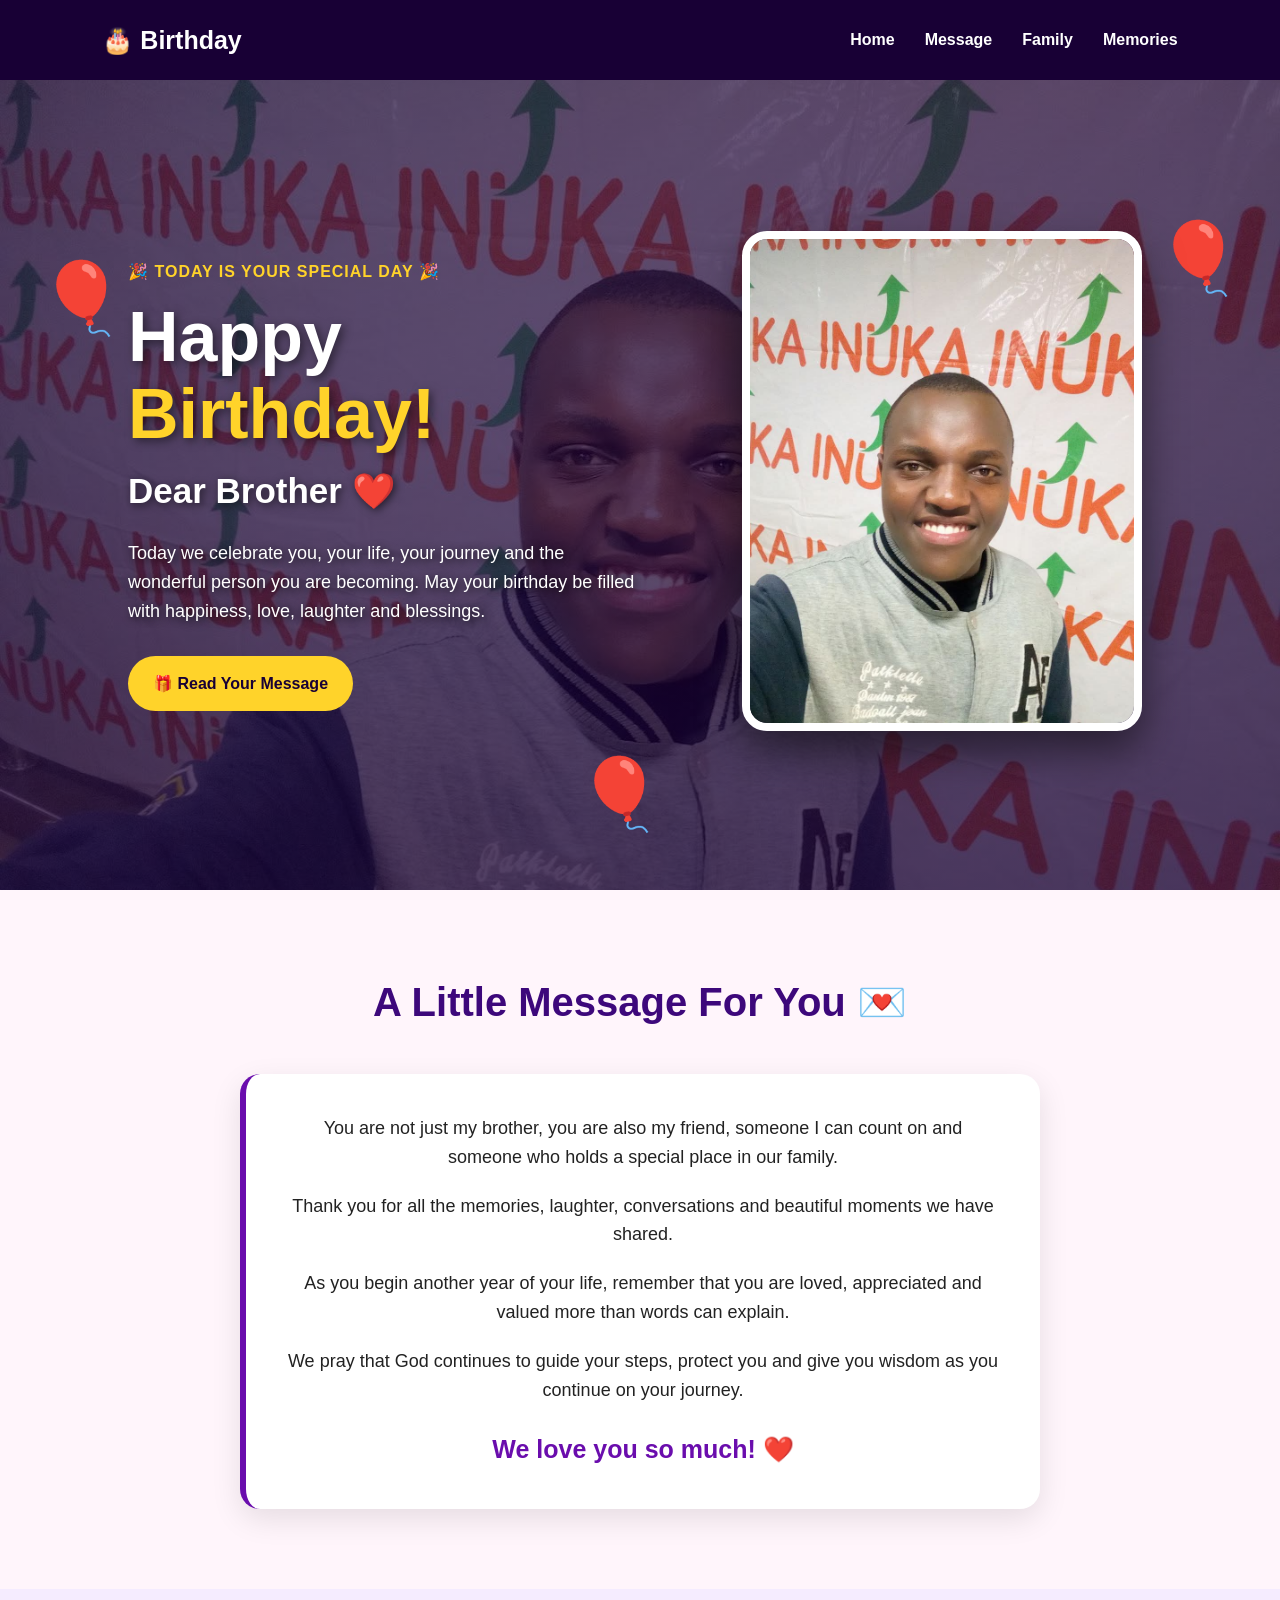
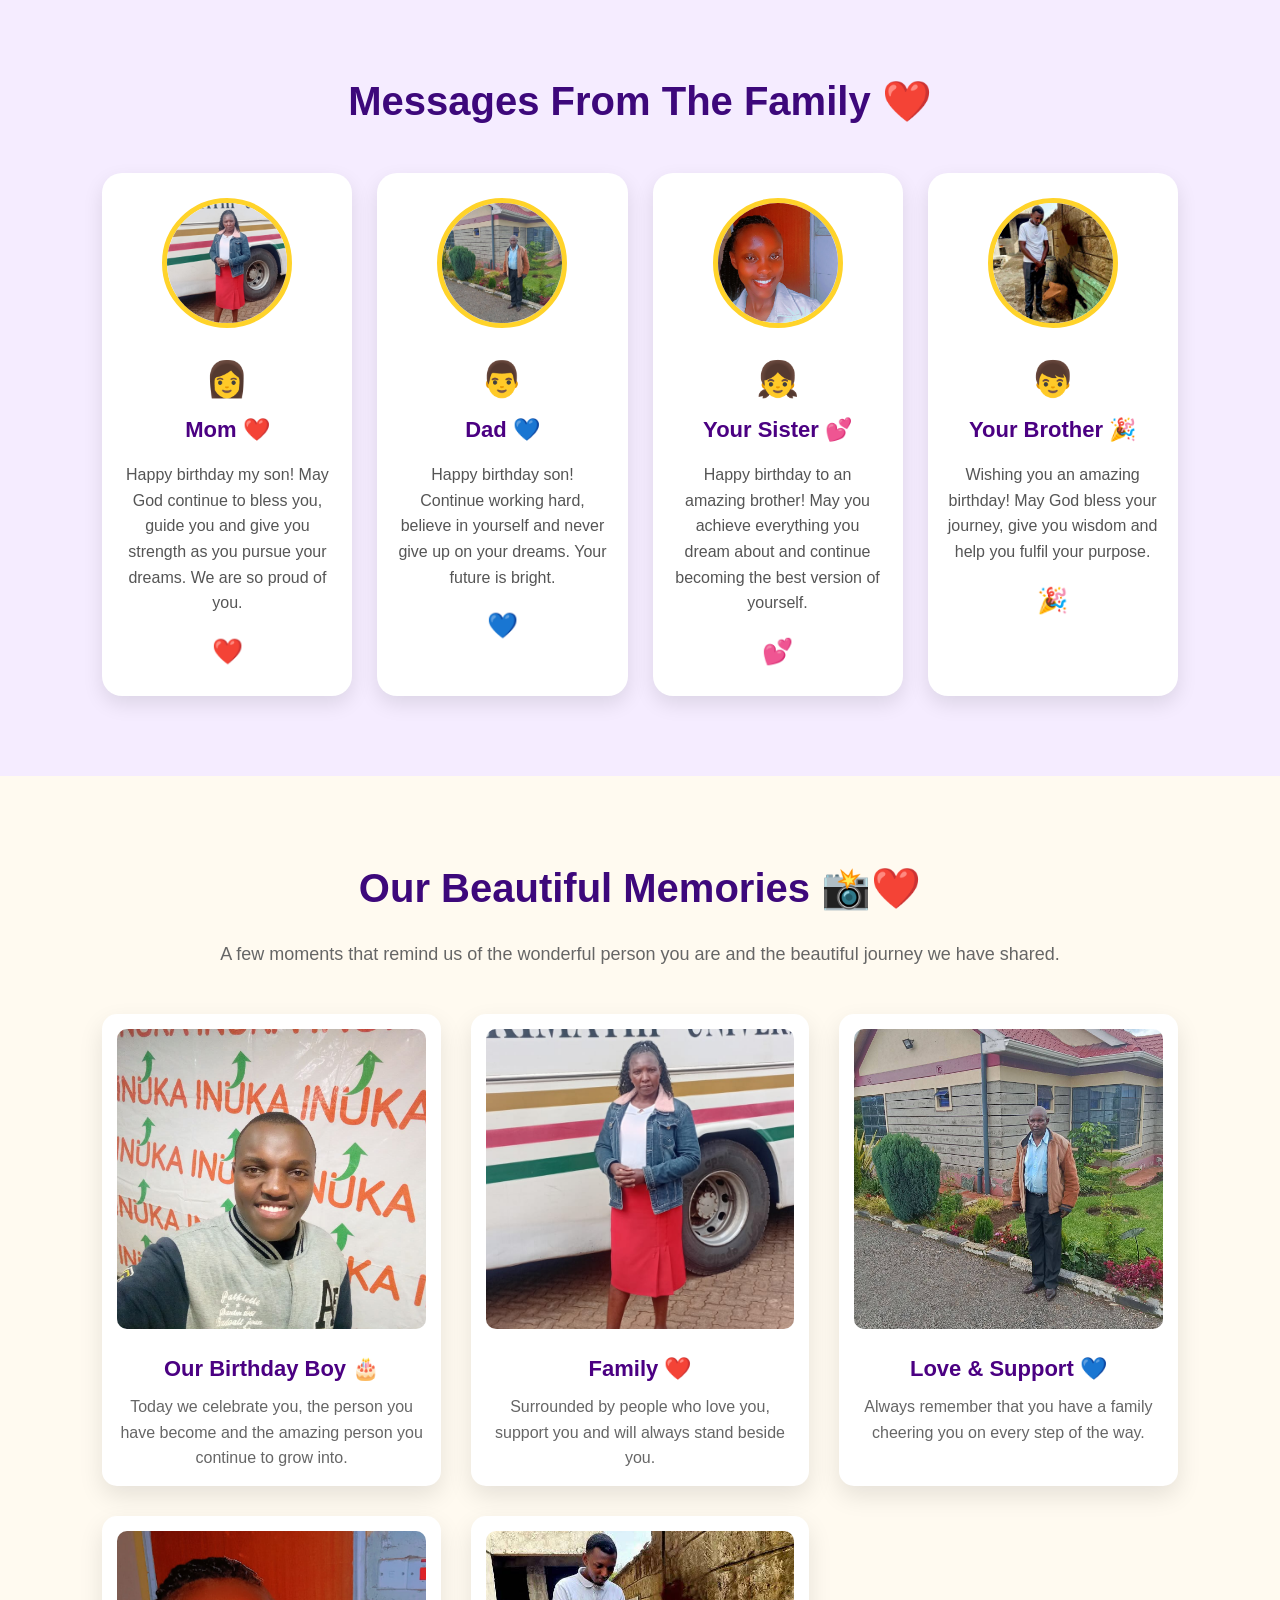
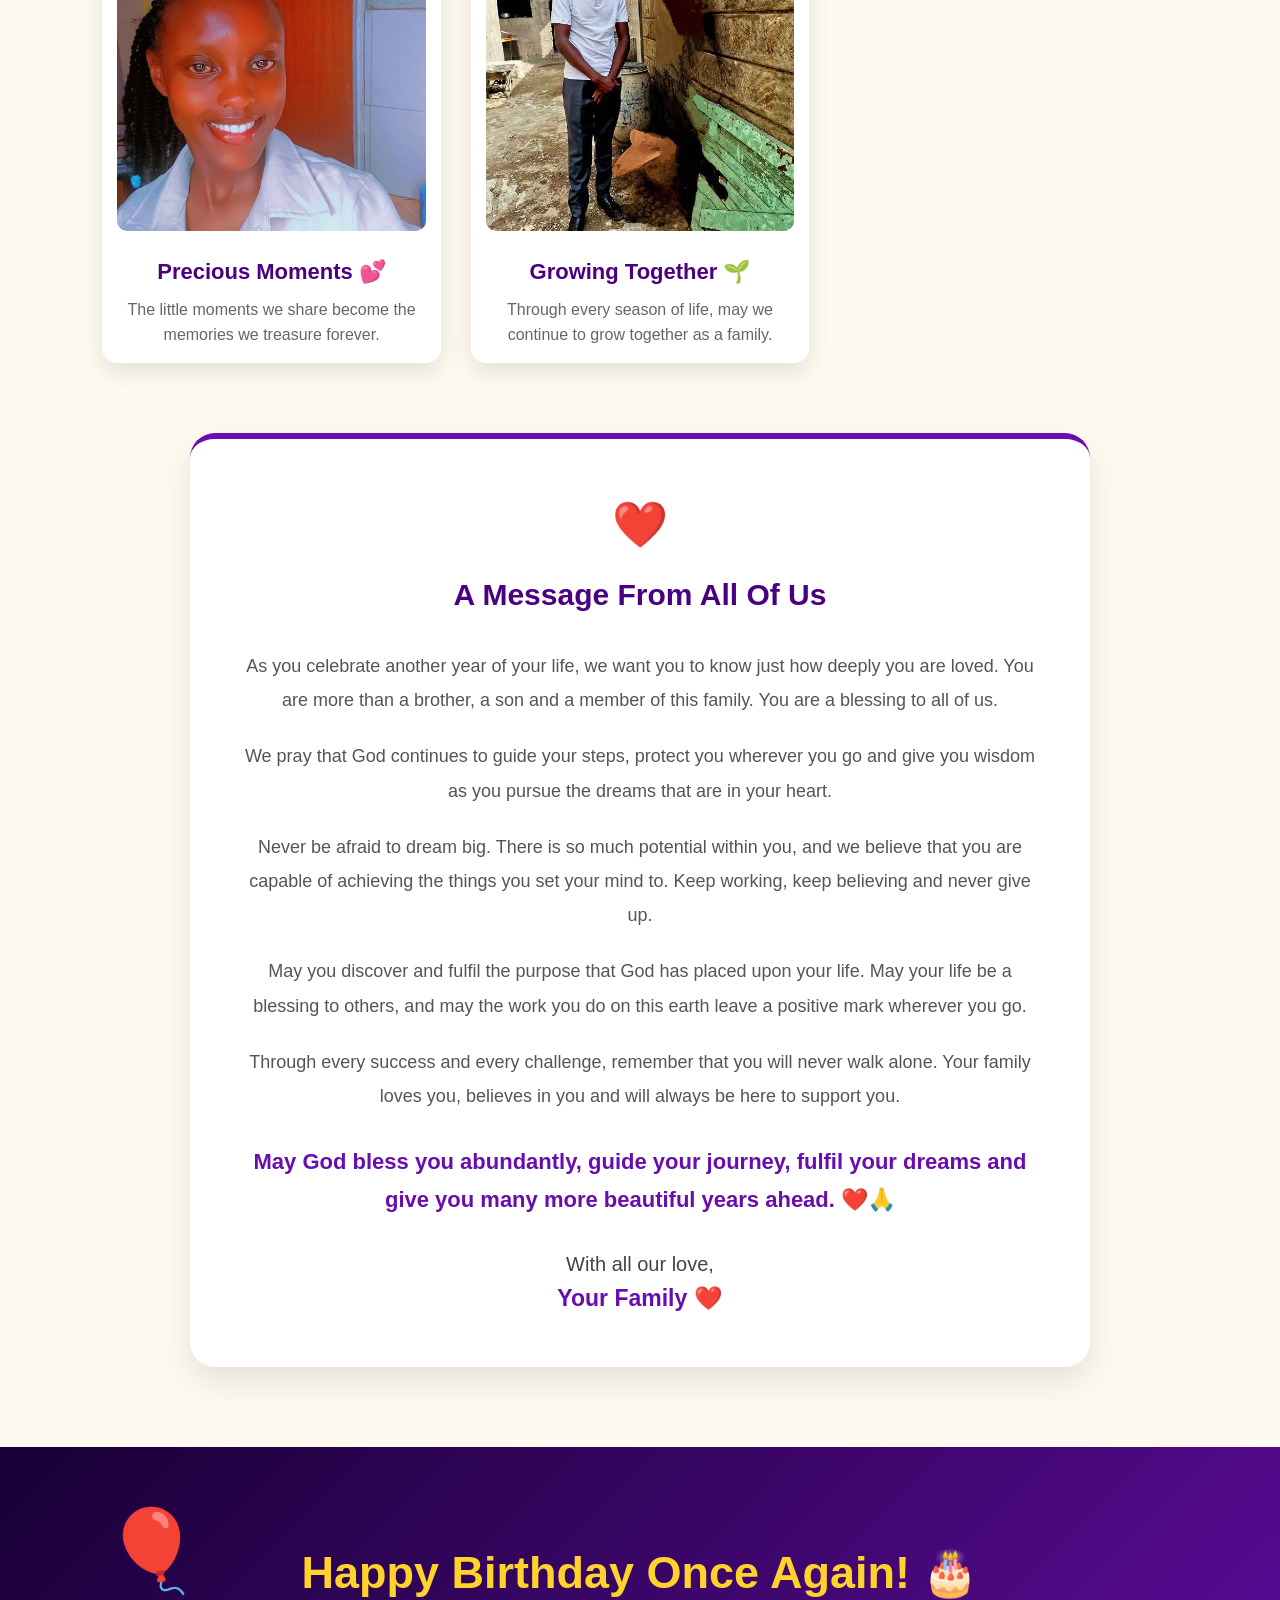
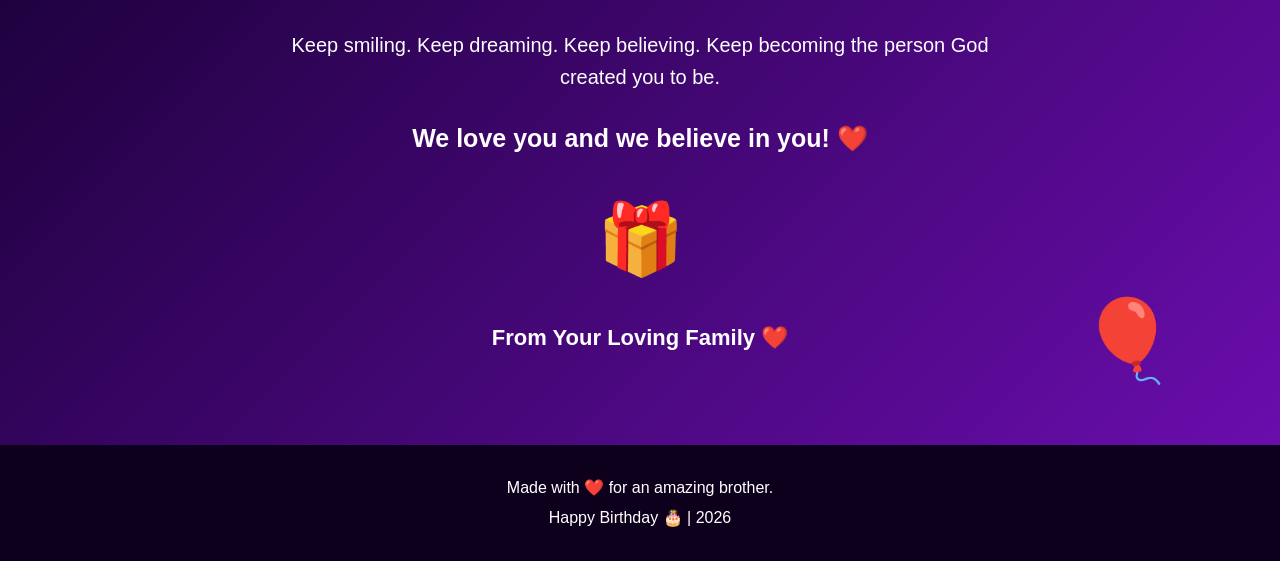
<file: index.html>
<!DOCTYPE html>
<html lang="en">

<head>

    <meta charset="UTF-8">

    <meta name="viewport" content="width=device-width, initial-scale=1.0">

    <title>Happy Birthday Brother 🎂</title>

    <link rel="stylesheet" href="birth.css">

</head>


<body>


    <!-- ================= NAVIGATION ================= -->

    <nav>

        <h2>🎂 Birthday</h2>

        <ul>

            <li>
                <a href="#home">Home</a>
            </li>

            <li>
                <a href="#message">Message</a>
            </li>

            <li>
                <a href="#family">Family</a>
            </li>

            <li>
                <a href="#memories">Memories</a>
            </li>

        </ul>

    </nav>



    <!-- ================= HERO SECTION ================= -->

    <section class="hero" id="home">


        <!-- Floating balloons -->

        <div class="floating-balloon balloon-one">
            🎈
        </div>

        <div class="floating-balloon balloon-two">
            🎈
        </div>

        <div class="floating-balloon balloon-three">
            🎈
        </div>


        <!-- Hero text -->

        <div class="hero-text">

            <p class="small-title">
                🎉 TODAY IS YOUR SPECIAL DAY 🎉
            </p>


            <h1>
                Happy <span>Birthday!</span>
            </h1>


            <h2>
                Dear Brother ❤️
            </h2>


            <p class="hero-description">

                Today we celebrate you, your life,
                your journey and the wonderful person
                you are becoming.

                May your birthday be filled with
                happiness, love, laughter and blessings.

            </p>


            <a href="#message" class="birthday-button">

                🎁 Read Your Message

            </a>

        </div>



        <!-- Brother's photo -->

        <div class="hero-image">

            <img
                src="WhatsApp Image 2026-08-17 at 10.48.43.jpeg"
                alt="My Brother"
            >

        </div>


    </section>



    <!-- ================= MESSAGE SECTION ================= -->

    <section class="message-section" id="message">


        <h2>
            A Little Message For You 💌
        </h2>


        <div class="message-box">


            <p>

                You are not just my brother,
                you are also my friend, someone
                I can count on and someone who
                holds a special place in our family.

            </p>


            <p>

                Thank you for all the memories,
                laughter, conversations and
                beautiful moments we have shared.

            </p>


            <p>

                As you begin another year of your life,
                remember that you are loved,
                appreciated and valued more than
                words can explain.

            </p>


            <p>

                We pray that God continues to guide
                your steps, protect you and give you
                wisdom as you continue on your journey.

            </p>


            <h3>

                We love you so much! ❤️

            </h3>


        </div>


    </section>



    <!-- ================= FAMILY SECTION ================= -->

    <section class="family-section" id="family">


        <h2>
            Messages From The Family ❤️
        </h2>


        <div class="cards">


            <!-- MOM -->

            <div class="card">


                <img
                    src="WhatsApp Image 2026-08-17 at 10.49.44.jpeg"
                    alt="Mom"
                    class="family-photo"
                >


                <div class="card-icon">
                    👩
                </div>


                <h3>
                    Mom ❤️
                </h3>


                <p>

                    Happy birthday my son!

                    May God continue to bless you,
                    guide you and give you strength
                    as you pursue your dreams.

                    We are so proud of you.

                </p>


                <span>
                    ❤️
                </span>


            </div>



            <!-- DAD -->

            <div class="card">


                <img
                    src="WhatsApp Image 2026-08-17 at 10.53.54.jpeg"
                    alt="Dad"
                    class="family-photo"
                >


                <div class="card-icon">
                    👨
                </div>


                <h3>
                    Dad 💙
                </h3>


                <p>

                    Happy birthday son!

                    Continue working hard,
                    believe in yourself and
                    never give up on your dreams.

                    Your future is bright.

                </p>


                <span>
                    💙
                </span>


            </div>



            <!-- SISTER -->

            <div class="card">


                <img
                    src="WhatsApp Image 2026-08-17 at 11.17.08.jpeg"
                    alt="Sister"
                    class="family-photo"
                >


                <div class="card-icon">
                    👧
                </div>


                <h3>
                    Your Sister 💕
                </h3>


                <p>

                    Happy birthday to an amazing
                    brother!

                    May you achieve everything
                    you dream about and continue
                    becoming the best version of yourself.

                </p>


                <span>
                    💕
                </span>


            </div>



            <!-- BROTHER -->

            <div class="card">


                <img
                    src="WhatsApp Image 2026-08-17 at 10.53.39.jpeg"
                    alt="Brother"
                    class="family-photo"
                >


                <div class="card-icon">
                    👦
                </div>


                <h3>
                    Your Brother 🎉
                </h3>


                <p>

                    Wishing you an amazing birthday!

                    May God bless your journey,
                    give you wisdom and help you
                    fulfil your purpose.

                </p>


                <span>
                    🎉
                </span>


            </div>


        </div>


    </section>



    <!-- ================= MEMORIES SECTION ================= -->

    <section class="memories-section" id="memories">


        <h2>
            Our Beautiful Memories 📸❤️
        </h2>


        <p class="section-intro">

            A few moments that remind us of
            the wonderful person you are and
            the beautiful journey we have shared.

        </p>



        <div class="gallery">


            <!-- MEMORY 1 - BROTHER -->

            <div class="photo">


                <img
                    src="WhatsApp Image 2026-08-17 at 10.48.43.jpeg"
                    alt="My Brother"
                >


                <h3>
                    Our Birthday Boy 🎂
                </h3>


                <p>

                    Today we celebrate you,
                    the person you have become
                    and the amazing person you
                    continue to grow into.

                </p>


            </div>



            <!-- MEMORY 2 - MOM -->

            <div class="photo">


                <img
                    src="WhatsApp Image 2026-08-17 at 10.49.44.jpeg"
                    alt="Mom"
                >


                <h3>
                    Family ❤️
                </h3>


                <p>

                    Surrounded by people who love
                    you, support you and will always
                    stand beside you.

                </p>


            </div>



            <!-- MEMORY 3 - DAD -->

            <div class="photo">


                <img
                    src="WhatsApp Image 2026-08-17 at 10.53.54.jpeg"
                    alt="Dad"
                >


                <h3>
                    Love & Support 💙
                </h3>


                <p>

                    Always remember that you have
                    a family cheering you on every
                    step of the way.

                </p>


            </div>



            <!-- MEMORY 4 - SISTER -->

            <div class="photo">


                <img
                    src="WhatsApp Image 2026-08-17 at 11.17.08.jpeg"
                    alt="Sister"
                >


                <h3>
                    Precious Moments 💕
                </h3>


                <p>

                    The little moments we share
                    become the memories we treasure
                    forever.

                </p>


            </div>



            <!-- MEMORY 5 - BROTHER/FAMILY -->

            <div class="photo">


                <img
                    src="WhatsApp Image 2026-08-17 at 10.53.39.jpeg"
                    alt="Family Memory"
                >


                <h3>
                    Growing Together 🌱
                </h3>


                <p>

                    Through every season of life,
                    may we continue to grow together
                    as a family.

                </p>


            </div>


        </div>



        <!-- ================= WARM FAMILY MESSAGE ================= -->

        <div class="warm-message">


            <div class="heart-icon">
                ❤️
            </div>


            <h3>
                A Message From All Of Us
            </h3>


            <p>

                As you celebrate another year of
                your life, we want you to know just
                how deeply you are loved.

                You are more than a brother,
                a son and a member of this family.

                You are a blessing to all of us.

            </p>


            <p>

                We pray that God continues to guide
                your steps, protect you wherever
                you go and give you wisdom as you
                pursue the dreams that are in your heart.

            </p>


            <p>

                Never be afraid to dream big.

                There is so much potential within you,
                and we believe that you are capable
                of achieving the things you set
                your mind to.

                Keep working, keep believing
                and never give up.

            </p>


            <p>

                May you discover and fulfil the
                purpose that God has placed upon
                your life.

                May your life be a blessing to others,
                and may the work you do on this earth
                leave a positive mark wherever you go.

            </p>


            <p>

                Through every success and every
                challenge, remember that you will
                never walk alone.

                Your family loves you, believes in you
                and will always be here to support you.

            </p>


            <h4>

                May God bless you abundantly,
                guide your journey, fulfil your dreams
                and give you many more beautiful
                years ahead. ❤️🙏

            </h4>


            <div class="message-signature">

                With all our love,

                <br>

                <strong>
                    Your Family ❤️
                </strong>

            </div>


        </div>


    </section>



    <!-- ================= FINAL SECTION ================= -->

    <section class="final-section">


        <div class="balloon balloon-left">
            🎈
        </div>


        <div class="balloon balloon-right">
            🎈
        </div>


        <h2>
            Happy Birthday Once Again! 🎂
        </h2>


        <p>

            Keep smiling.

            Keep dreaming.

            Keep believing.

            Keep becoming the person
            God created you to be.

        </p>


        <h3>
            We love you and we believe in you! ❤️
        </h3>


        <div class="gift">
            🎁
        </div>


        <h4>
            From Your Loving Family ❤️
        </h4>


    </section>



    <!-- ================= FOOTER ================= -->

    <footer>


        <p>
            Made with ❤️ for an amazing brother.
        </p>


        <p>
            Happy Birthday 🎂 | 2026
        </p>


    </footer>



</body>

</html>
</file>
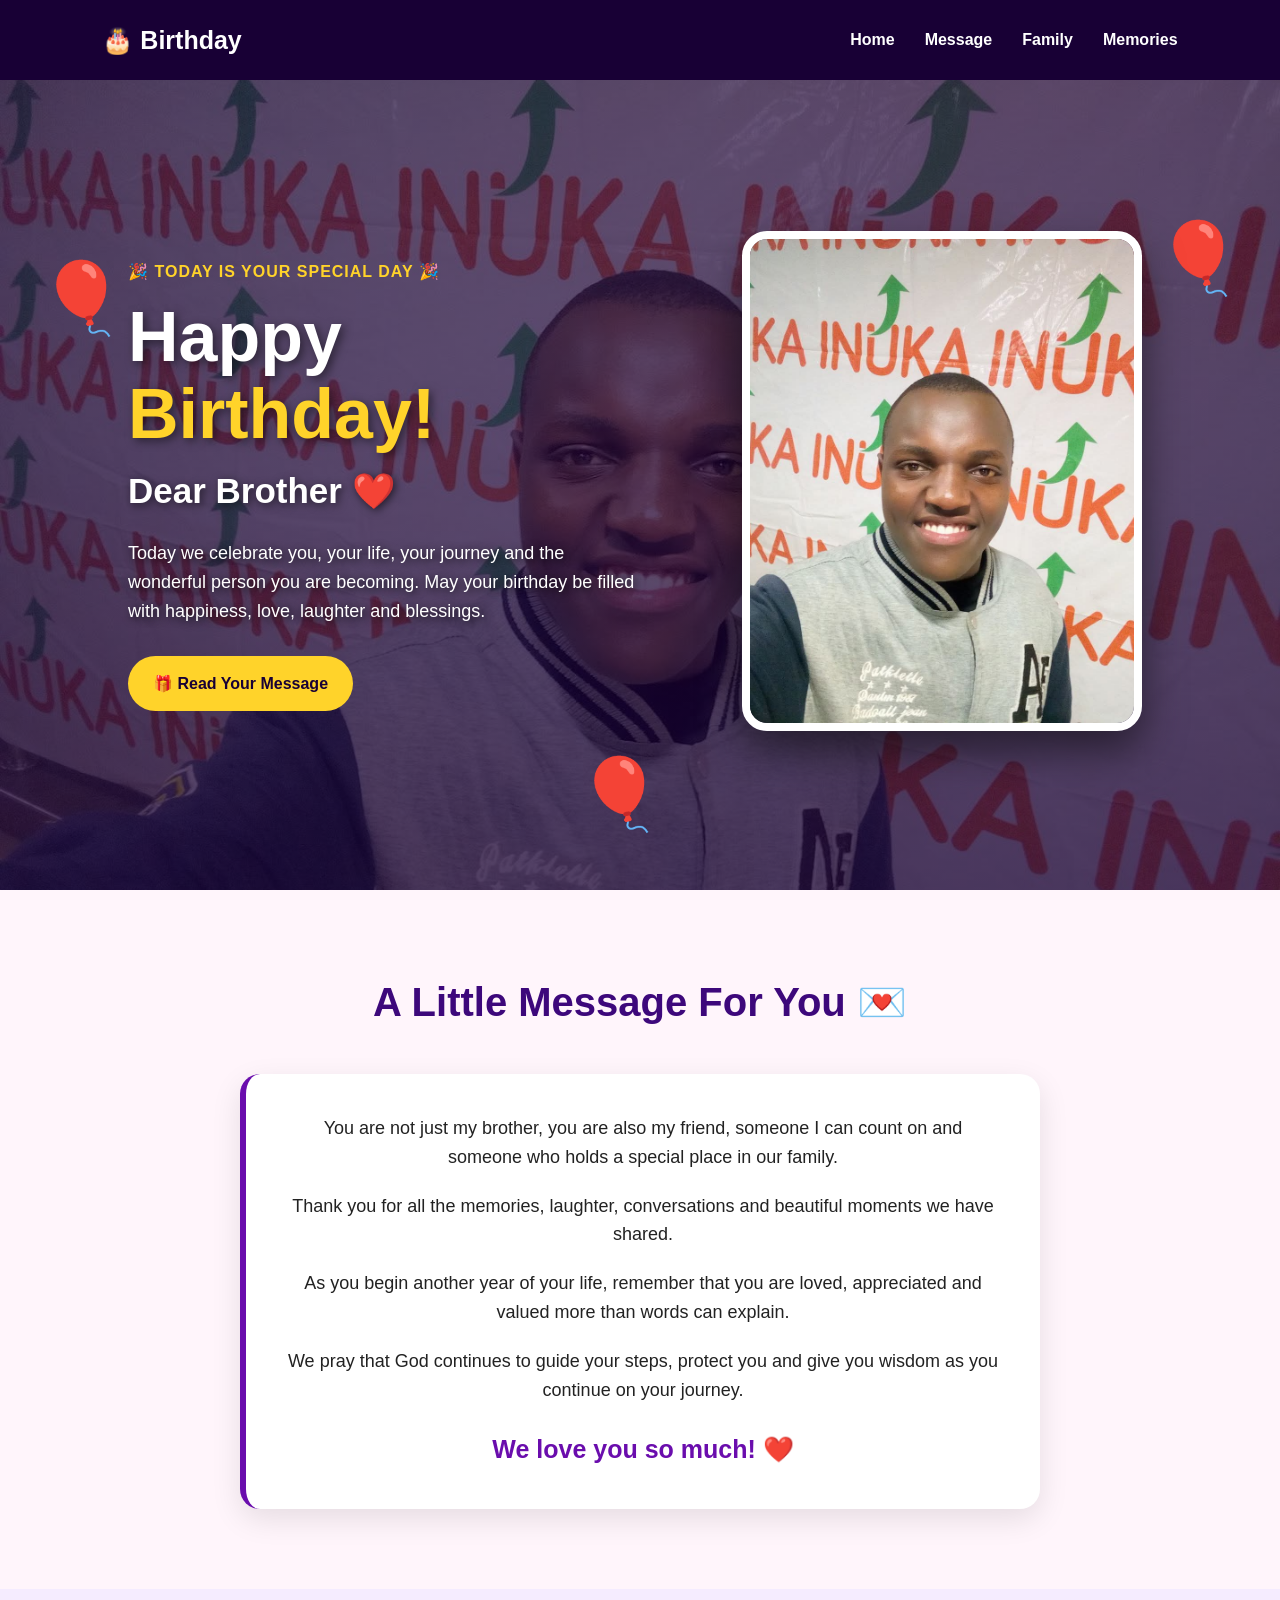
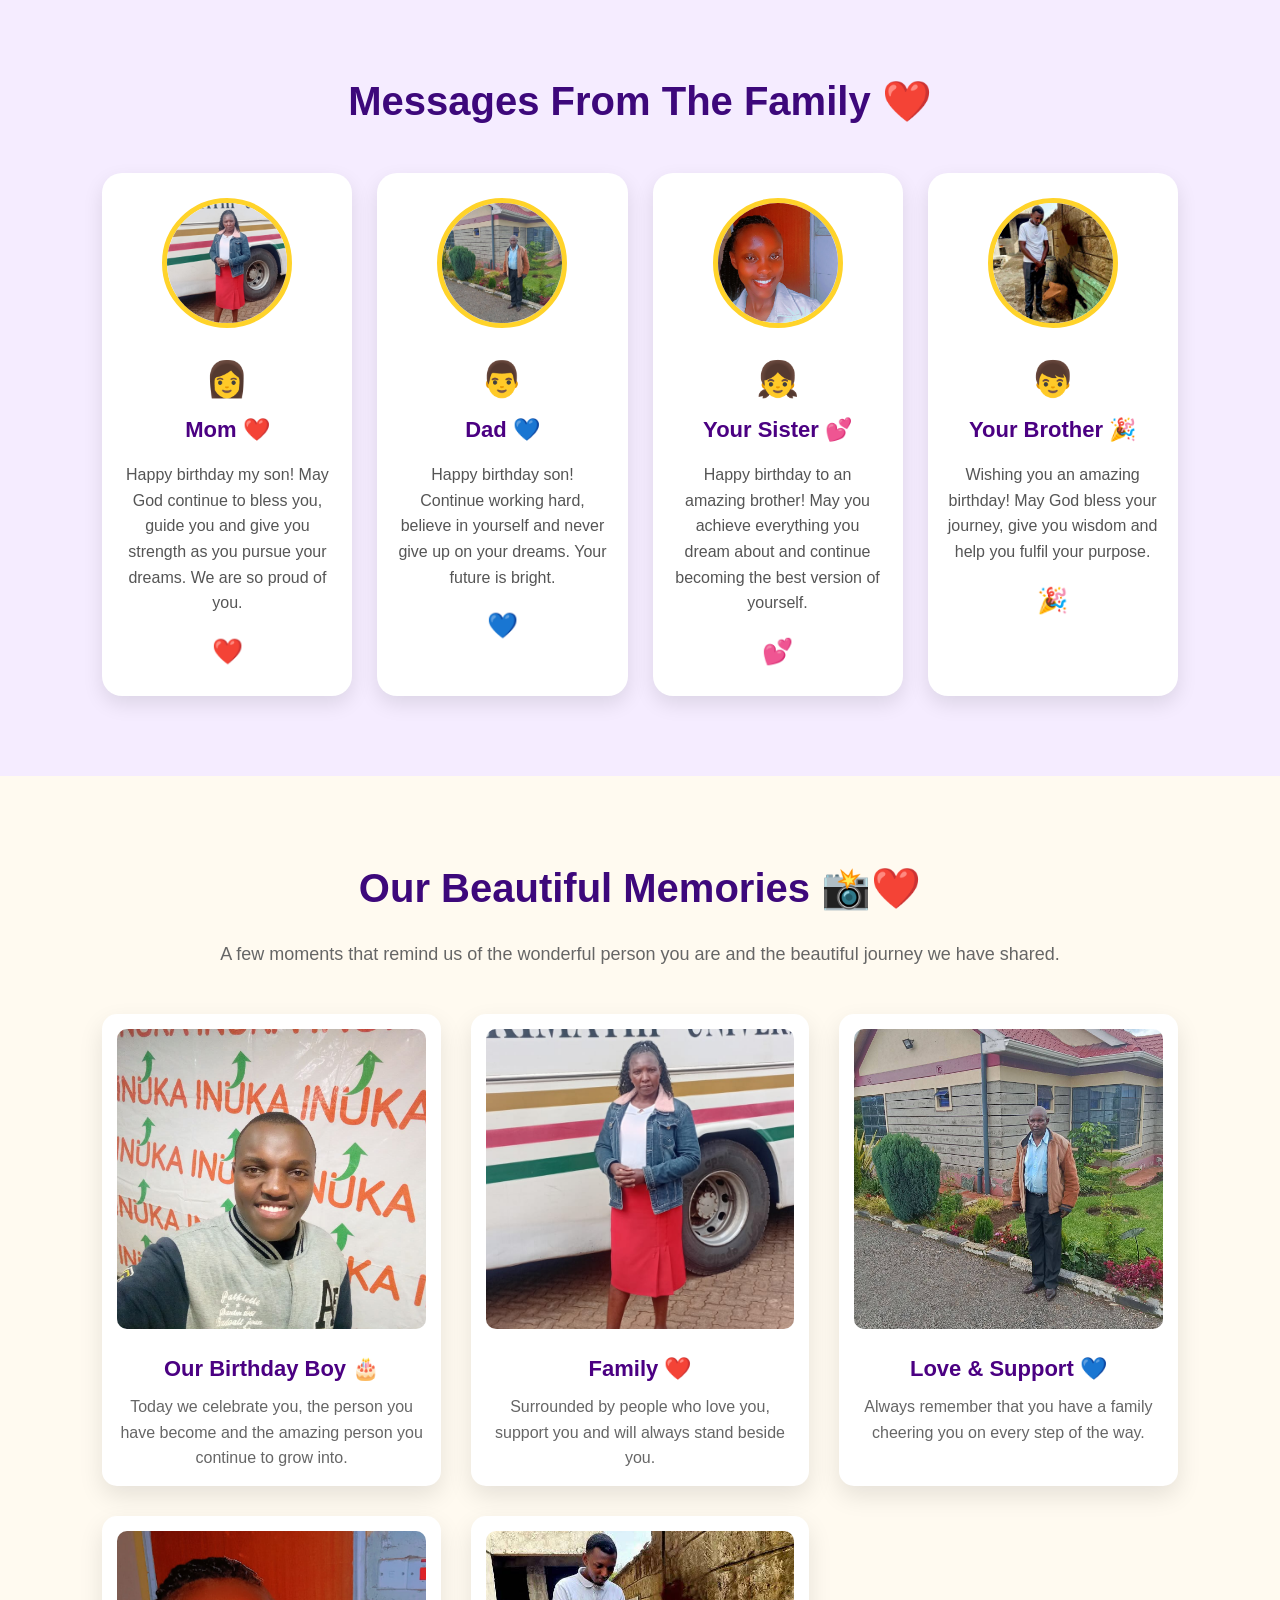
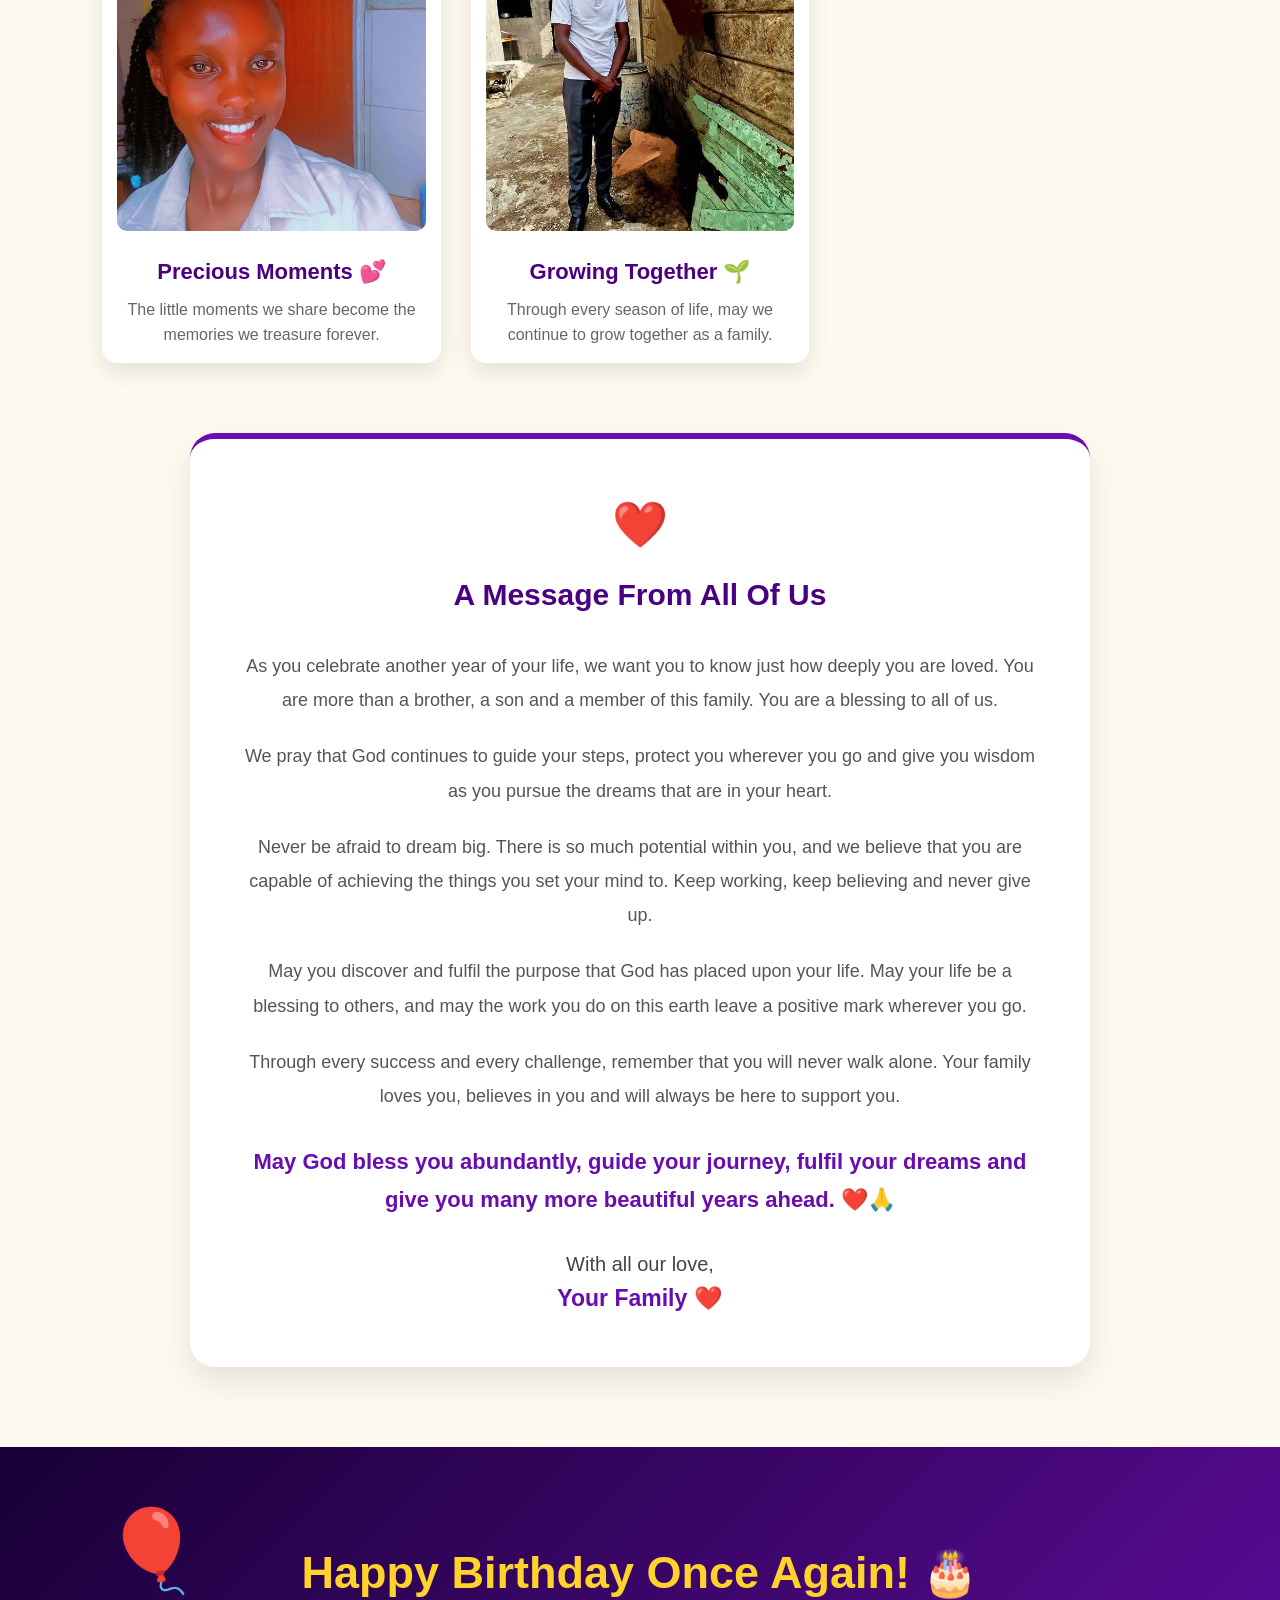
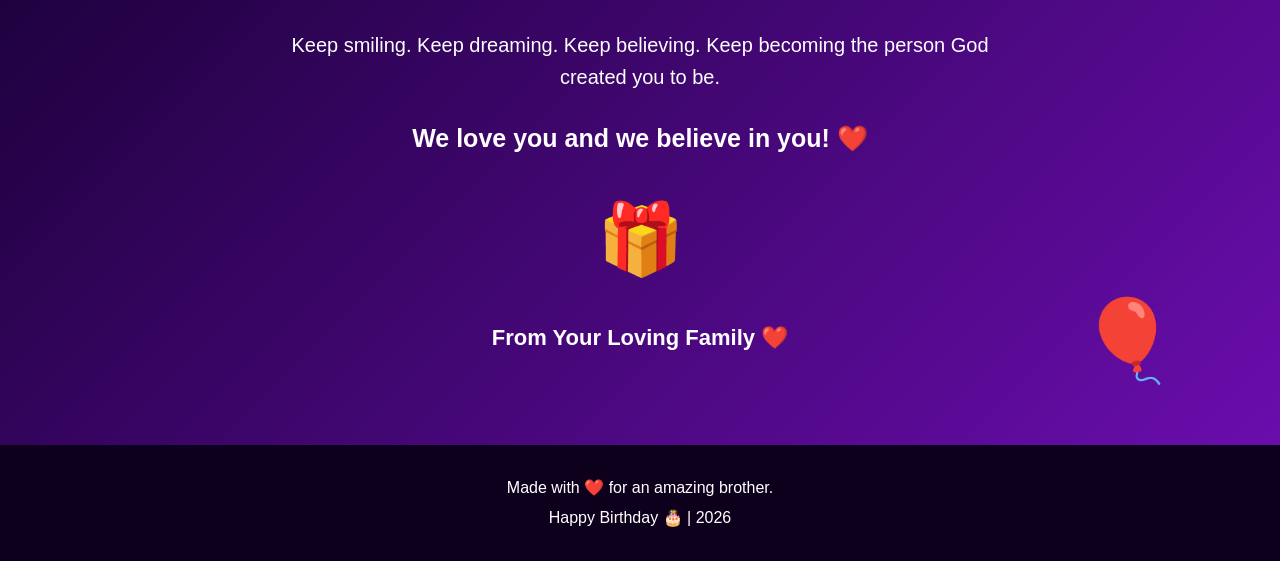
<file: birth.html>
<!DOCTYPE html>
<html lang="en">

<head>

    <meta charset="UTF-8">

    <meta name="viewport" content="width=device-width, initial-scale=1.0">

    <title>Happy Birthday Brother 🎂</title>

    <link rel="stylesheet" href="birth.css">

</head>


<body>


    <!-- ================= NAVIGATION ================= -->

    <nav>

        <h2>🎂 Birthday</h2>

        <ul>

            <li>
                <a href="#home">Home</a>
            </li>

            <li>
                <a href="#message">Message</a>
            </li>

            <li>
                <a href="#family">Family</a>
            </li>

            <li>
                <a href="#memories">Memories</a>
            </li>

        </ul>

    </nav>



    <!-- ================= HERO SECTION ================= -->

    <section class="hero" id="home">


        <!-- Floating balloons -->

        <div class="floating-balloon balloon-one">
            🎈
        </div>

        <div class="floating-balloon balloon-two">
            🎈
        </div>

        <div class="floating-balloon balloon-three">
            🎈
        </div>


        <!-- Hero text -->

        <div class="hero-text">

            <p class="small-title">
                🎉 TODAY IS YOUR SPECIAL DAY 🎉
            </p>


            <h1>
                Happy <span>Birthday!</span>
            </h1>


            <h2>
                Dear Brother ❤️
            </h2>


            <p class="hero-description">

                Today we celebrate you, your life,
                your journey and the wonderful person
                you are becoming.

                May your birthday be filled with
                happiness, love, laughter and blessings.

            </p>


            <a href="#message" class="birthday-button">

                🎁 Read Your Message

            </a>

        </div>



        <!-- Brother's photo -->

        <div class="hero-image">

            <img
                src="WhatsApp Image 2026-08-17 at 10.48.43.jpeg"
                alt="My Brother"
            >

        </div>


    </section>



    <!-- ================= MESSAGE SECTION ================= -->

    <section class="message-section" id="message">


        <h2>
            A Little Message For You 💌
        </h2>


        <div class="message-box">


            <p>

                You are not just my brother,
                you are also my friend, someone
                I can count on and someone who
                holds a special place in our family.

            </p>


            <p>

                Thank you for all the memories,
                laughter, conversations and
                beautiful moments we have shared.

            </p>


            <p>

                As you begin another year of your life,
                remember that you are loved,
                appreciated and valued more than
                words can explain.

            </p>


            <p>

                We pray that God continues to guide
                your steps, protect you and give you
                wisdom as you continue on your journey.

            </p>


            <h3>

                We love you so much! ❤️

            </h3>


        </div>


    </section>



    <!-- ================= FAMILY SECTION ================= -->

    <section class="family-section" id="family">


        <h2>
            Messages From The Family ❤️
        </h2>


        <div class="cards">


            <!-- MOM -->

            <div class="card">


                <img
                    src="WhatsApp Image 2026-08-17 at 10.49.44.jpeg"
                    alt="Mom"
                    class="family-photo"
                >


                <div class="card-icon">
                    👩
                </div>


                <h3>
                    Mom ❤️
                </h3>


                <p>

                    Happy birthday my son!

                    May God continue to bless you,
                    guide you and give you strength
                    as you pursue your dreams.

                    We are so proud of you.

                </p>


                <span>
                    ❤️
                </span>


            </div>



            <!-- DAD -->

            <div class="card">


                <img
                    src="WhatsApp Image 2026-08-17 at 10.53.54.jpeg"
                    alt="Dad"
                    class="family-photo"
                >


                <div class="card-icon">
                    👨
                </div>


                <h3>
                    Dad 💙
                </h3>


                <p>

                    Happy birthday son!

                    Continue working hard,
                    believe in yourself and
                    never give up on your dreams.

                    Your future is bright.

                </p>


                <span>
                    💙
                </span>


            </div>



            <!-- SISTER -->

            <div class="card">


                <img
                    src="WhatsApp Image 2026-08-17 at 11.17.08.jpeg"
                    alt="Sister"
                    class="family-photo"
                >


                <div class="card-icon">
                    👧
                </div>


                <h3>
                    Your Sister 💕
                </h3>


                <p>

                    Happy birthday to an amazing
                    brother!

                    May you achieve everything
                    you dream about and continue
                    becoming the best version of yourself.

                </p>


                <span>
                    💕
                </span>


            </div>



            <!-- BROTHER -->

            <div class="card">


                <img
                    src="WhatsApp Image 2026-08-17 at 10.53.39.jpeg"
                    alt="Brother"
                    class="family-photo"
                >


                <div class="card-icon">
                    👦
                </div>


                <h3>
                    Your Brother 🎉
                </h3>


                <p>

                    Wishing you an amazing birthday!

                    May God bless your journey,
                    give you wisdom and help you
                    fulfil your purpose.

                </p>


                <span>
                    🎉
                </span>


            </div>


        </div>


    </section>



    <!-- ================= MEMORIES SECTION ================= -->

    <section class="memories-section" id="memories">


        <h2>
            Our Beautiful Memories 📸❤️
        </h2>


        <p class="section-intro">

            A few moments that remind us of
            the wonderful person you are and
            the beautiful journey we have shared.

        </p>



        <div class="gallery">


            <!-- MEMORY 1 - BROTHER -->

            <div class="photo">


                <img
                    src="WhatsApp Image 2026-08-17 at 10.48.43.jpeg"
                    alt="My Brother"
                >


                <h3>
                    Our Birthday Boy 🎂
                </h3>


                <p>

                    Today we celebrate you,
                    the person you have become
                    and the amazing person you
                    continue to grow into.

                </p>


            </div>



            <!-- MEMORY 2 - MOM -->

            <div class="photo">


                <img
                    src="WhatsApp Image 2026-08-17 at 10.49.44.jpeg"
                    alt="Mom"
                >


                <h3>
                    Family ❤️
                </h3>


                <p>

                    Surrounded by people who love
                    you, support you and will always
                    stand beside you.

                </p>


            </div>



            <!-- MEMORY 3 - DAD -->

            <div class="photo">


                <img
                    src="WhatsApp Image 2026-08-17 at 10.53.54.jpeg"
                    alt="Dad"
                >


                <h3>
                    Love & Support 💙
                </h3>


                <p>

                    Always remember that you have
                    a family cheering you on every
                    step of the way.

                </p>


            </div>



            <!-- MEMORY 4 - SISTER -->

            <div class="photo">


                <img
                    src="WhatsApp Image 2026-08-17 at 11.17.08.jpeg"
                    alt="Sister"
                >


                <h3>
                    Precious Moments 💕
                </h3>


                <p>

                    The little moments we share
                    become the memories we treasure
                    forever.

                </p>


            </div>



            <!-- MEMORY 5 - BROTHER/FAMILY -->

            <div class="photo">


                <img
                    src="WhatsApp Image 2026-08-17 at 10.53.39.jpeg"
                    alt="Family Memory"
                >


                <h3>
                    Growing Together 🌱
                </h3>


                <p>

                    Through every season of life,
                    may we continue to grow together
                    as a family.

                </p>


            </div>


        </div>



        <!-- ================= WARM FAMILY MESSAGE ================= -->

        <div class="warm-message">


            <div class="heart-icon">
                ❤️
            </div>


            <h3>
                A Message From All Of Us
            </h3>


            <p>

                As you celebrate another year of
                your life, we want you to know just
                how deeply you are loved.

                You are more than a brother,
                a son and a member of this family.

                You are a blessing to all of us.

            </p>


            <p>

                We pray that God continues to guide
                your steps, protect you wherever
                you go and give you wisdom as you
                pursue the dreams that are in your heart.

            </p>


            <p>

                Never be afraid to dream big.

                There is so much potential within you,
                and we believe that you are capable
                of achieving the things you set
                your mind to.

                Keep working, keep believing
                and never give up.

            </p>


            <p>

                May you discover and fulfil the
                purpose that God has placed upon
                your life.

                May your life be a blessing to others,
                and may the work you do on this earth
                leave a positive mark wherever you go.

            </p>


            <p>

                Through every success and every
                challenge, remember that you will
                never walk alone.

                Your family loves you, believes in you
                and will always be here to support you.

            </p>


            <h4>

                May God bless you abundantly,
                guide your journey, fulfil your dreams
                and give you many more beautiful
                years ahead. ❤️🙏

            </h4>


            <div class="message-signature">

                With all our love,

                <br>

                <strong>
                    Your Family ❤️
                </strong>

            </div>


        </div>


    </section>



    <!-- ================= FINAL SECTION ================= -->

    <section class="final-section">


        <div class="balloon balloon-left">
            🎈
        </div>


        <div class="balloon balloon-right">
            🎈
        </div>


        <h2>
            Happy Birthday Once Again! 🎂
        </h2>


        <p>

            Keep smiling.

            Keep dreaming.

            Keep believing.

            Keep becoming the person
            God created you to be.

        </p>


        <h3>
            We love you and we believe in you! ❤️
        </h3>


        <div class="gift">
            🎁
        </div>


        <h4>
            From Your Loving Family ❤️
        </h4>


    </section>



    <!-- ================= FOOTER ================= -->

    <footer>


        <p>
            Made with ❤️ for an amazing brother.
        </p>


        <p>
            Happy Birthday 🎂 | 2026
        </p>


    </footer>



</body>

</html>
</file>
<file: birth.css>
/* =====================================================
   GENERAL SETTINGS
===================================================== */

* {
    margin: 0;
    padding: 0;
    box-sizing: border-box;
}


html {
    scroll-behavior: smooth;
}


body {
    font-family: Arial, Helvetica, sans-serif;

    line-height: 1.6;

    background-color: #fff8fc;

    color: #222;
}


/* =====================================================
   NAVIGATION BAR
===================================================== */

nav {
    background-color: #180035;

    display: flex;

    justify-content: space-between;

    align-items: center;

    padding: 20px 8%;

    position: sticky;

    top: 0;

    z-index: 1000;
}


nav h2 {
    color: white;

    font-size: 25px;
}


nav ul {
    display: flex;

    list-style: none;

    gap: 30px;
}


nav ul li a {
    color: white;

    text-decoration: none;

    font-weight: bold;

    transition: 0.3s;
}


nav ul li a:hover {
    color: #ffd32a;
}


/* =====================================================
   HERO SECTION
   FAMILY PHOTO SLIDESHOW
===================================================== */

.hero {
    min-height: 90vh;

    position: relative;

    overflow: hidden;

    display: flex;

    justify-content: space-between;

    align-items: center;

    padding: 70px 10%;

    color: white;

    background-image:

        linear-gradient(
            rgba(24, 0, 53, 0.65),
            rgba(24, 0, 53, 0.75)
        ),

        url("WhatsApp Image 2026-08-17 at 10.48.43.jpeg");

    background-size: cover;

    background-position: center;

    background-repeat: no-repeat;

    animation: familySlideshow 20s infinite;
}


/* =====================================================
   FAMILY PHOTO SLIDESHOW
===================================================== */

@keyframes familySlideshow {


    /* BROTHER */

    0% {

        background-image:

            linear-gradient(
                rgba(24, 0, 53, 0.65),
                rgba(24, 0, 53, 0.75)
            ),

            url("WhatsApp Image 2026-08-17 at 10.48.43.jpeg");

    }


    /* MOM */

    20% {

        background-image:

            linear-gradient(
                rgba(24, 0, 53, 0.65),
                rgba(24, 0, 53, 0.75)
            ),

            url("WhatsApp Image 2026-08-17 at 10.49.44.jpeg");

    }


    /* DAD */

    40% {

        background-image:

            linear-gradient(
                rgba(24, 0, 53, 0.65),
                rgba(24, 0, 53, 0.75)
            ),

            url("WhatsApp Image 2026-08-17 at 10.53.54.jpeg");

    }


    /* SISTER - UPDATED PHOTO */

    60% {

        background-image:

            linear-gradient(
                rgba(24, 0, 53, 0.65),
                rgba(24, 0, 53, 0.75)
            ),

            url("WhatsApp Image 2026-08-17 at 11.17.08.jpeg");

    }


    /* BROTHER / FAMILY */

    80% {

        background-image:

            linear-gradient(
                rgba(24, 0, 53, 0.65),
                rgba(24, 0, 53, 0.75)
            ),

            url("WhatsApp Image 2026-08-17 at 10.53.39.jpeg");

    }


    /* BACK TO BROTHER */

    100% {

        background-image:

            linear-gradient(
                rgba(24, 0, 53, 0.65),
                rgba(24, 0, 53, 0.75)
            ),

            url("WhatsApp Image 2026-08-17 at 10.48.43.jpeg");

    }

}


/* =====================================================
   HERO TEXT
===================================================== */

.hero-text {
    width: 50%;

    position: relative;

    z-index: 5;
}


.small-title {
    color: #ffd32a;

    font-weight: bold;

    margin-bottom: 15px;

    letter-spacing: 1px;
}


.hero h1 {
    font-size: 70px;

    line-height: 1.1;

    margin-bottom: 10px;

    text-shadow:
        3px 3px 10px
        rgba(0, 0, 0, 0.5);
}


.hero h1 span {
    color: #ffd32a;
}


.hero h2 {
    font-size: 35px;

    margin-bottom: 20px;

    text-shadow:
        2px 2px 8px
        rgba(0, 0, 0, 0.6);
}


.hero-description {
    max-width: 550px;

    font-size: 18px;

    margin-bottom: 30px;

    text-shadow:
        2px 2px 8px
        rgba(0, 0, 0, 0.8);
}


/* =====================================================
   BIRTHDAY BUTTON
===================================================== */

.birthday-button {
    display: inline-block;

    background-color: #ffd32a;

    color: #180035;

    text-decoration: none;

    padding: 15px 25px;

    border-radius: 30px;

    font-weight: bold;

    transition: 0.3s;
}


.birthday-button:hover {
    transform:
        translateY(-5px)
        scale(1.03);

    box-shadow:
        0 10px 25px
        rgba(0, 0, 0, 0.4);
}


/* =====================================================
   BROTHER'S PHOTO
===================================================== */

.hero-image {
    width: 40%;

    position: relative;

    z-index: 5;
}


.hero-image img {
    width: 100%;

    max-width: 400px;

    height: 500px;

    object-fit: cover;

    border-radius: 25px;

    border: 8px solid white;

    box-shadow:
        0 20px 40px
        rgba(0, 0, 0, 0.5);

    transition: 0.5s;
}


.hero-image img:hover {
    transform:
        scale(1.03)
        rotate(1deg);
}


/* =====================================================
   FLOATING BALLOONS
===================================================== */

.floating-balloon {
    position: absolute;

    font-size: 70px;

    z-index: 3;

    animation:
        float 4s infinite ease-in-out;
}


.balloon-one {
    left: 3%;

    top: 20%;
}


.balloon-two {
    right: 3%;

    top: 15%;

    animation-delay: 1s;
}


.balloon-three {
    left: 45%;

    bottom: 5%;

    animation-delay: 2s;
}


/* =====================================================
   MESSAGE SECTION
===================================================== */

.message-section {
    padding: 80px 10%;

    text-align: center;

    background-color: #fff5fb;
}


.message-section h2 {
    font-size: 40px;

    margin-bottom: 40px;

    color: #3d087b;
}


.message-box {
    max-width: 800px;

    margin: auto;

    background-color: white;

    padding: 40px;

    border-radius: 20px;

    box-shadow:
        0 10px 30px
        rgba(0, 0, 0, 0.1);

    border-left:
        6px solid #6a0dad;
}


.message-box p {
    margin-bottom: 20px;

    font-size: 18px;
}


.message-box h3 {
    color: #6a0dad;

    font-size: 25px;

    margin-top: 25px;
}


/* =====================================================
   FAMILY SECTION
===================================================== */

.family-section {
    padding: 80px 8%;

    text-align: center;

    background-color: #f5ecff;
}


.family-section h2 {
    font-size: 40px;

    margin-bottom: 40px;

    color: #3d087b;
}


.cards {
    display: grid;

    grid-template-columns:
        repeat(4, 1fr);

    gap: 25px;
}


/* =====================================================
   FAMILY CARDS
===================================================== */

.card {
    background-color: white;

    padding: 25px 20px;

    border-radius: 20px;

    box-shadow:
        0 8px 20px
        rgba(0, 0, 0, 0.1);

    transition: 0.4s;
}


.card:hover {
    transform:
        translateY(-10px);

    box-shadow:
        0 15px 30px
        rgba(0, 0, 0, 0.2);
}


.family-photo {
    width: 130px;

    height: 130px;

    object-fit: cover;

    border-radius: 50%;

    border: 5px solid #ffd32a;

    margin-bottom: 15px;

    transition: 0.4s;
}


.card:hover .family-photo {
    transform:
        scale(1.08);
}


.card-icon {
    font-size: 35px;

    margin-bottom: 5px;
}


.card h3 {
    color: #4b0082;

    margin-bottom: 15px;

    font-size: 22px;
}


.card p {
    color: #555;

    margin-bottom: 15px;
}


.card span {
    font-size: 25px;
}


/* =====================================================
   MEMORIES SECTION
===================================================== */

.memories-section {
    padding: 80px 8%;

    text-align: center;

    background-color: #fffaf0;
}


.memories-section h2 {
    font-size: 40px;

    margin-bottom: 20px;

    color: #3d087b;
}


.section-intro {
    margin-bottom: 45px;

    color: #666;

    font-size: 18px;
}


.gallery {
    display: grid;

    grid-template-columns:
        repeat(3, 1fr);

    gap: 30px;
}


.photo {
    background-color: white;

    padding: 15px;

    border-radius: 15px;

    box-shadow:
        0 10px 25px
        rgba(0, 0, 0, 0.1);

    transition: 0.4s;
}


.photo:hover {
    transform:
        translateY(-10px)
        rotate(1deg);

    box-shadow:
        0 20px 35px
        rgba(0, 0, 0, 0.15);
}


.photo img {
    width: 100%;

    height: 300px;

    object-fit: cover;

    border-radius: 10px;

    transition: 0.4s;
}


.photo:hover img {
    transform:
        scale(1.03);
}


.photo h3 {
    margin-top: 15px;

    color: #4b0082;

    font-size: 22px;
}


.photo p {
    color: #666;

    margin-top: 8px;
}


/* =====================================================
   WARM FAMILY MESSAGE
===================================================== */

.warm-message {
    max-width: 900px;

    margin: 70px auto 0;

    padding: 50px;

    background-color: white;

    border-radius: 25px;

    border-top:
        6px solid #6a0dad;

    box-shadow:
        0 15px 35px
        rgba(0, 0, 0, 0.1);

    text-align: center;
}


.heart-icon {
    font-size: 45px;

    margin-bottom: 10px;

    animation:
        heartbeat 1.5s infinite;
}


.warm-message h3 {
    color: #4b0082;

    font-size: 30px;

    margin-bottom: 30px;
}


.warm-message p {
    color: #555;

    font-size: 18px;

    line-height: 1.9;

    margin-bottom: 22px;
}


.warm-message h4 {
    color: #6a0dad;

    font-size: 22px;

    line-height: 1.7;

    margin-top: 30px;
}


.message-signature {
    margin-top: 30px;

    color: #444;

    font-size: 20px;
}


.message-signature strong {
    color: #6a0dad;

    font-size: 23px;
}


/* =====================================================
   FINAL SECTION
===================================================== */

.final-section {
    min-height: 450px;

    background:
        linear-gradient(
            135deg,
            #180035,
            #6a0dad
        );

    color: white;

    text-align: center;

    padding: 90px 20px;

    position: relative;

    overflow: hidden;
}


.final-section h2 {
    color: #ffd32a;

    font-size: 45px;

    margin-bottom: 20px;
}


.final-section p {
    font-size: 20px;

    max-width: 700px;

    margin:
        0 auto 25px;
}


.final-section h3 {
    font-size: 25px;
}


.final-section h4 {
    margin-top: 25px;

    font-size: 22px;
}


.gift {
    font-size: 70px;

    margin-top: 25px;

    animation:
        bounce 1.5s infinite;
}


.balloon {
    position: absolute;

    font-size: 80px;

    animation:
        float 4s infinite ease-in-out;
}


.balloon-left {
    left: 8%;

    top: 40px;
}


.balloon-right {
    right: 8%;

    bottom: 40px;
}


/* =====================================================
   FOOTER
===================================================== */

footer {
    background-color: #0d001c;

    color: white;

    text-align: center;

    padding: 25px;
}


footer p {
    margin: 5px;
}


/* =====================================================
   ANIMATIONS
===================================================== */

@keyframes float {

    0% {
        transform:
            translateY(0);
    }

    50% {
        transform:
            translateY(-25px);
    }

    100% {
        transform:
            translateY(0);
    }

}


@keyframes bounce {

    0% {
        transform:
            translateY(0);
    }

    50% {
        transform:
            translateY(-15px);
    }

    100% {
        transform:
            translateY(0);
    }

}


@keyframes heartbeat {

    0% {
        transform:
            scale(1);
    }

    25% {
        transform:
            scale(1.15);
    }

    50% {
        transform:
            scale(1);
    }

    75% {
        transform:
            scale(1.15);
    }

    100% {
        transform:
            scale(1);
    }

}


/* =====================================================
   TABLET
===================================================== */

@media (max-width: 900px) {

    nav {
        flex-direction: column;

        gap: 15px;
    }


    nav ul {
        gap: 15px;

        flex-wrap: wrap;

        justify-content: center;
    }


    .hero {
        flex-direction: column;

        text-align: center;

        gap: 40px;

        padding:
            60px 5%;
    }


    .hero-text {
        width: 100%;
    }


    .hero h1 {
        font-size: 55px;
    }


    .hero-image {
        width: 75%;
    }


    .cards {
        grid-template-columns:
            repeat(2, 1fr);
    }


    .gallery {
        grid-template-columns:
            repeat(2, 1fr);
    }

}


/* =====================================================
   PHONE
===================================================== */

@media (max-width: 600px) {

    nav h2 {
        font-size: 22px;
    }


    nav ul {
        gap: 10px;
    }


    nav ul li a {
        font-size: 14px;
    }


    .hero {
        padding:
            50px 20px;
    }


    .hero h1 {
        font-size: 42px;
    }


    .hero h2 {
        font-size: 28px;
    }


    .hero-description {
        font-size: 16px;
    }


    .hero-image {
        width: 90%;
    }


    .hero-image img {
        height: 400px;
    }


    .message-section,
    .family-section,
    .memories-section {
        padding:
            60px 20px;
    }


    .message-section h2,
    .family-section h2,
    .memories-section h2 {
        font-size: 30px;
    }


    .cards {
        grid-template-columns: 1fr;
    }


    .gallery {
        grid-template-columns: 1fr;
    }


    .warm-message {
        padding:
            30px 20px;

        margin-top: 50px;
    }


    .warm-message h3 {
        font-size: 26px;
    }


    .warm-message p {
        font-size: 16px;
    }


    .warm-message h4 {
        font-size: 19px;
    }


    .final-section {
        padding:
            70px 20px;
    }


    .final-section h2 {
        font-size: 32px;
    }


    .final-section p {
        font-size: 17px;
    }


    .balloon-left {
        left: 2%;
    }


    .balloon-right {
        right: 2%;
    }

}
</file>
